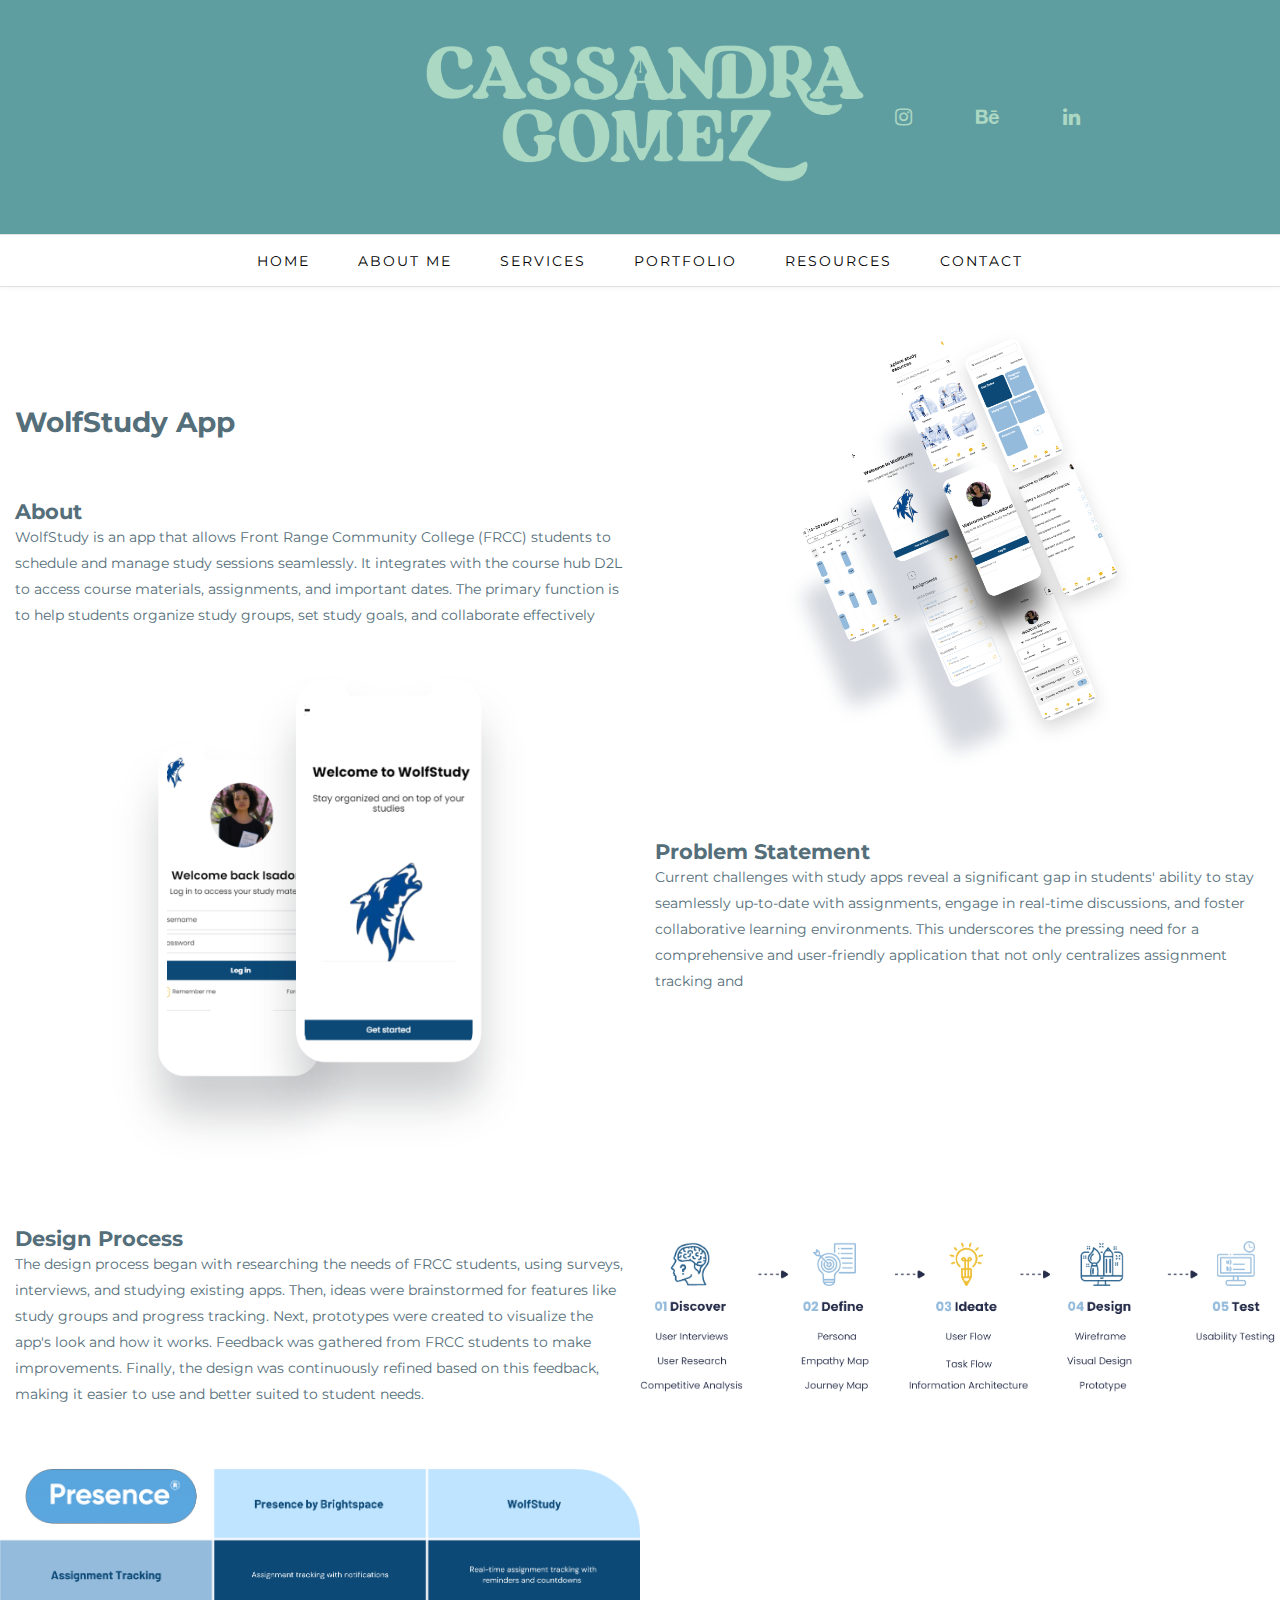
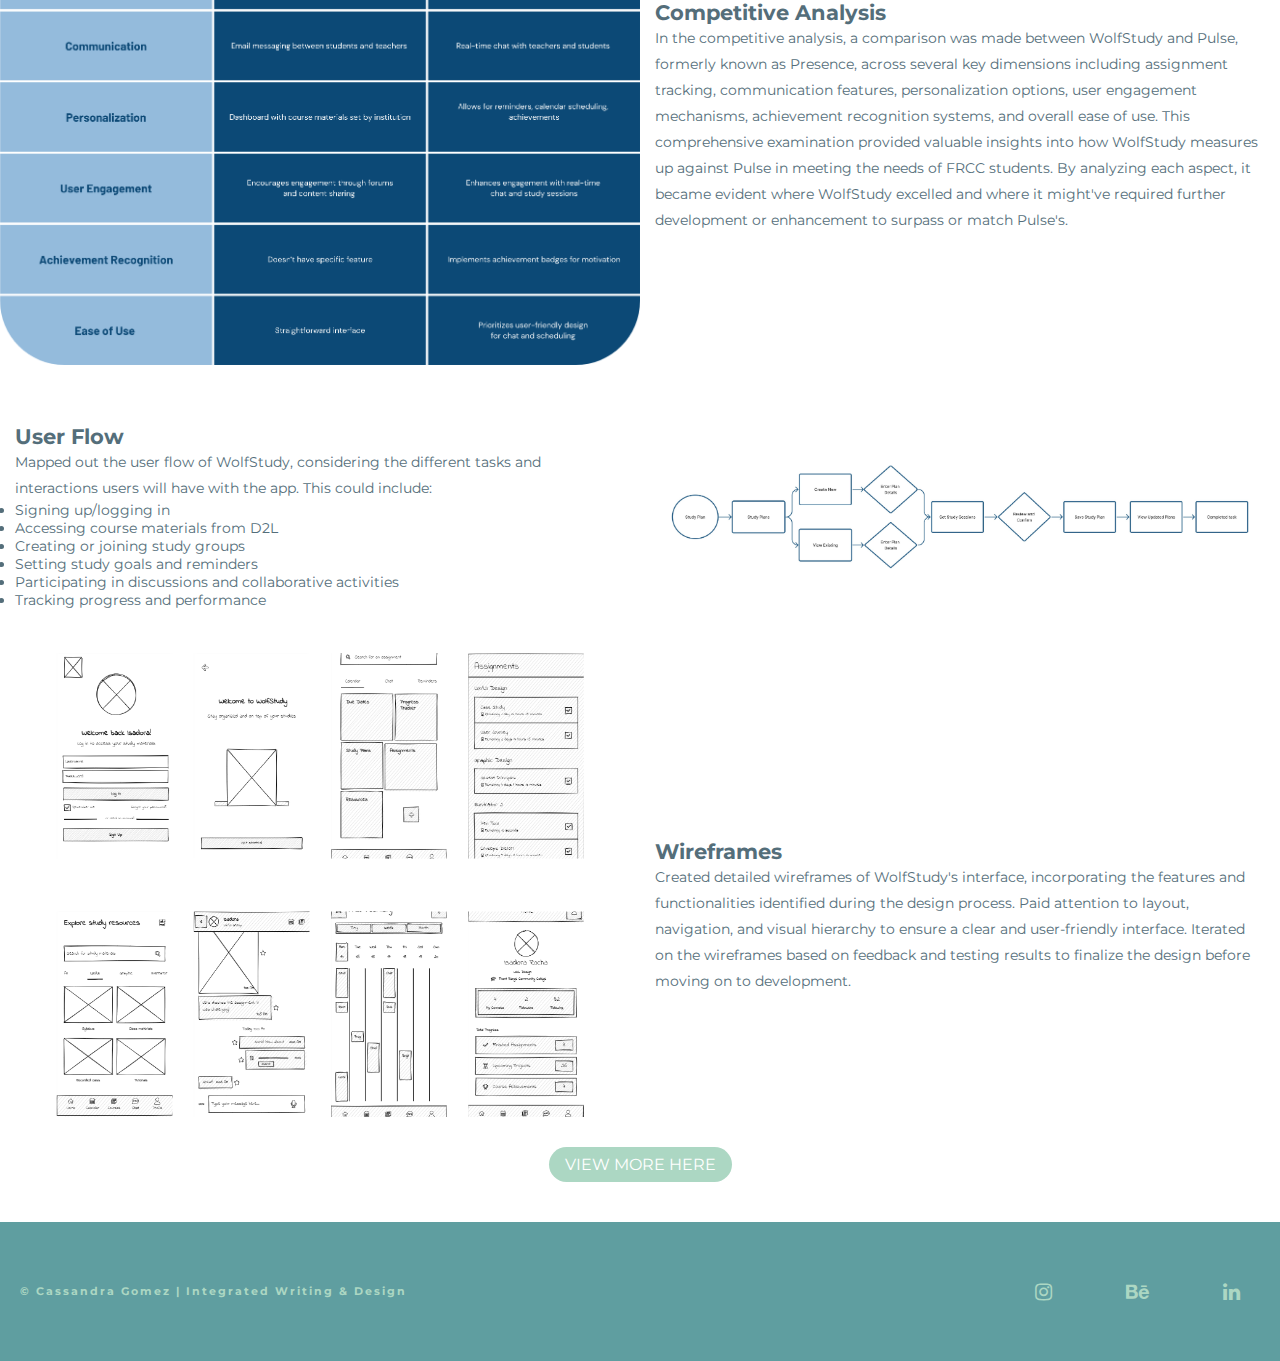
<file: resources.html>
<!DOCTYPE html>
<html lang="en">
<head>
    <meta charset="UTF-8">
    <meta name="viewport" content="width=device-width, initial-scale=1.0">
    <title>Portfolio Website</title>
   
    <link rel="stylesheet" href="https://cdn.jsdelivr.net/npm/bootstrap@5.3.2/dist/css/bootstrap.min.css" integrity="sha384-T3c6CoIi6uLrA9TneNEoa7RxnatzjcDSCmG1MXxSR1GAsXEV/Dwwykc2MPK8M2HN" crossorigin="anonymous">
    <link href="https://maxcdn.bootstrapcdn.com/font-awesome/4.7.0/css/font-awesome.min.css" rel="stylesheet">
    <link rel="stylesheet" href="animatedstyles.css"> 
    <link rel="stylesheet" href="main.css">
    <link rel="stylesheet" href="styles.css">
    
    <style> 
        #top_social a {
            color: #ACD7C3;
        }

     </style>
</head>
<body>
    <header>
        <div id="top_bar">
            <div id="logo">
                <a href="index.html">
                    <img src="logo.png" alt="Logo">
                </a>
            </div>
            <div id="top_social">
                <a href="http://instagram.com/#" target="_blank"><i class="fa fa-instagram"></i></a>
                <a href="https://www.behance.net/cassandragomez6" target="_blank"><i class="fa fa-behance"></i></a>
                <a href="https://www.linkedin.com/in/cassiegomez01/" target="_blank"><i class="fa fa-linkedin"></i></a>
            </div>
        </div>
    </header>
    
    <nav id="menu-bar">
        <ul class="menu">
            <li><a href="index.html">Home</a></li>
            <li><a href="about.html">About Me</a></li>
            <li><a href="services.html">Services</a></li>
            <li><a href="portfolio.html">Portfolio</a></li>
            <li><a href="resources.html">Resources</a></li>
            <li><a href="contact.html">Contact</a></li>
        </ul>
    </nav>
    
<div class="staggered-grid container">
  <div class="row" id="row1">
    <div class="col">
      <h1>WolfStudy App</h1>
      <h2>About</h2>
      <p>WolfStudy is an app that allows Front Range Community
College (FRCC) students to schedule and manage study
sessions seamlessly. It integrates with the course hub D2L to
access course materials, assignments, and important dates. The
primary function is to help students organize study groups, set
study goals, and collaborate effectively</p>
    </div>
    <div class="col">
      <div class="imgwrapper">
        <img src="screens.png" alt="">
      </div>
    </div>
  </div>
  <div class="row" id="row2">
    <div class="col">
      <h2>Problem Statement</h2>
      <p>Current challenges with study apps reveal a significant gap in
students' ability to stay seamlessly up-to-date with
assignments, engage in real-time discussions, and foster
collaborative learning environments. This underscores the
pressing need for a comprehensive and user-friendly
application that not only centralizes assignment tracking and </p>
    </div>
    <div class="col">
      <div class="imgwrapper">
        <img src="logins.png" alt="">
      </div>
    </div>
  </div>
  <div class="row" id="row3">
    <div class="col">
      <h2>Design Process</h2>
      <p>The design process began with researching the needs of FRCC students, using surveys, interviews, and studying existing apps. Then, ideas were brainstormed for features like study groups and progress tracking. Next, prototypes were created to visualize the app's look and how it works. Feedback was gathered from FRCC students to make improvements. Finally, the design was continuously refined based on this feedback, making it easier to use and better suited to student needs.</p>
    </div>
    <div class="col">
      <div class="imgwrapper">
        <img src="process.png" alt="">
      </div>
    </div>
  </div>
  <div class="row" id="row4">
    <div class="col">
      <h2>Competitive Analysis</h2>
      <p>In the competitive analysis, a comparison was made between WolfStudy and Pulse, formerly known as Presence, across several key dimensions including assignment tracking, communication features, personalization options, user engagement mechanisms, achievement recognition systems, and overall ease of use. This comprehensive examination provided valuable insights into how WolfStudy measures up against Pulse in meeting the needs of FRCC students. By analyzing each aspect, it became evident where WolfStudy excelled and where it might've required further development or enhancement to surpass or match Pulse's.</p>
    </div>
    <div class="col">
      <div class="imgwrapper">
        <img src="competitors.png" alt="">
      </div>
    </div>
  </div>
  <div class="row" id="row5">
    <div class="col">
      <h2>User Flow</h2>
      <p>Mapped out the user flow of WolfStudy, considering the different tasks and interactions users will have with the app. This could include:</p>
    <ul>
  <li>Signing up/logging in</li>
  <li>Accessing course materials from D2L</li>
  <li>Creating or joining study groups</li>
  <li>Setting study goals and reminders</li>
  <li>Participating in discussions and collaborative activities</li>
  <li>Tracking progress and performance</li>
</ul>

    </div>
    <div class="col">
      <div class="imgwrapper">
        <img src="userflow.png" alt="">
      </div>
    </div>
  </div>
  <div class="row" id="row6">
    <div class="col">
      <h2>Wireframes</h2>
      <p>Created detailed wireframes of WolfStudy's interface, incorporating the features and functionalities identified during the design process. Paid attention to layout, navigation, and visual hierarchy to ensure a clear and user-friendly interface. Iterated on the wireframes based on feedback and testing results to finalize the design before moving on to development.</p>
    </div>
    <div class="col">
      <div class="imgwrapper">
        <img src="wirefrmes.png" alt="">
      </div>
    </div>
  </div>
</div>

<div class="view-more">
   <a href="uxui.pdf" class="btn btn-primary" target="_blank">View more here</a>
</div>

    <a href="#" id="scrollToTopBtn">↑ Top</a>
    
    <footer>
        <div class="footer-left">
            <h6>© Cassandra Gomez | Integrated Writing & Design</h6>
        </div>
        <div class="footer-right">
            <a href="http://instagram.com/#" target="_blank"><i class="fa fa-instagram"></i></a>
            <a href="https://www.behance.net/cassandragomez6" target="_blank"><i class="fa fa-behance"></i></a>
            <a href="https://www.linkedin.com/in/cassiegomez01/" target="_blank"><i class="fa fa-linkedin"></i></a>
        </div>
    </footer>


    <script src="https://code.jquery.com/jquery-3.6.0.min.js"></script>
    <script src="https://cdn.jsdelivr.net/npm/bootstrap@5.3.3/dist/js/bootstrap.min.js" integrity="sha384-0pUGZvbkm6XF6gxjEnlmuGrJXVbNuzT9qBBavbLwCsOGabYfZo0T0to5eqruptLy" crossorigin="anonymous"></script>
    <script src="animatedscript.js"></script>
    
</body>
</html>
</file>
<file: main.css>
/* ==========================================================================
   1. IMPORT GOOGLE FONTS
   ========================================================================== */
@import url("https://fonts.googleapis.com/css?family=Montserrat:500,700|Open+Sans");
/* ==========================================================================
   2. GENERAL
   ========================================================================== */
body {
  font-family: 'Montserrat', sans-serif;
  color: #546E7A;
  font-size: 14px;
  font-weight: 400;
  background: #fff;
  overflow-x: hidden;
}

html {
  overflow-x: hidden;
}

p {
  font-size: 14px;
  color: #546E7A;
  line-height: 26px;
  font-family: 'Montserrat', sans-serif;
  margin-bottom: 0;
}

a:hover, a:focus {
  color: #ACD7C3 ;
}

a {
  color: #ACD7C3 ;
  -webkit-transition: all 0.3s ease-in-out;
  -moz-transition: all 0.3s ease-in-out;
  -o-transition: all 0.3s ease-in-out;
  transition: all 0.3s ease-in-out;
}

h1, h2 {
  font-family: 'Montserrat', sans-serif;
  font-weight: 700;
}

h3, h4, h5 {
  font-family: 'Montserrat', sans-serif;
  font-size: 30px;
  font-weight: 700;

    
}

h7 {
  font-size: 14px;
  color: #ACD7C3;
  line-height: 26px;
  font-family: 'Montserrat', sans-serif;
  margin-bottom: 0;
}

ul {
  margin: 0;
  padding: 0;
}



a:hover,
a:focus {
  text-decoration: none;
  outline: none;
}

a:not([href]):not([tabindex]) {
  color: #fff;
}

a:not([href]):not([tabindex]):focus, a:not([href]):not([tabindex]):hover {
  color: #fff;
}

.bg-transparent {
  background: transparent !important;
}

.bg-defult {
  background: #ACD7C3 !important;
}


  .progress-bar {
    display: flex;
    flex-direction: column;
    justify-content: center;
    overflow: hidden;
    color: var(--bs-progress-bar-color);
    text-align: center;
    white-space: nowrap;
    background-color: #acd7c3;
}
/* ==========================================================================
   2.1 Section Title
   ========================================================================== */
.section {
  padding: 80px 0;
}

.section-header {
  color: #fff;
  margin-bottom: 40px;
  text-align: center;
  position: relative;
}

.section-header .section-title {
  font-size: 36px;
  margin-bottom: 20px;
  text-transform: uppercase;
  font-family: 'Montserrat', sans-serif;
  font-weight: 700;
  color: #263238;
  position: relative;
}

.section-header .section-title:before {
  content: '';
  position: absolute;
  bottom: -8px;
  width: 80px;
  height: 2px;
  background: #ACD7C3;
  -webkit-transition: 0.3s;
  -moz-transition: 0.3s;
  transition: 0.3s;
}

.section-header span {
  font-size: 60px;
  color: rgba(0, 0, 0, 0.07);
  z-index: 2;
  font-family: 'Montserrat', sans-serif;
  font-weight: 500;
  text-transform: capitalize;
  position: absolute;
  top: 7px;
  left: 0;
  width: 100%;
}

/* ==========================================================================
   2.2 Buttons
   ========================================================================== */
.btn {
  font-size: 14px;
  padding: 10px 30px;
  border-radius: 30px;
  font-weight: 400;
  color: #fff;
  background-color: #ACD7C3;
  border-color: #ACD7C3;
  text-transform: uppercase;
  -webkit-transition: all 0.3s ease-in-out;
  -moz-transition: all 0.3s ease-in-out;
  -o-transition: all 0.3s ease-in-out;
  transition: all 0.3s ease-in-out;
  display: inline-block;
}

.btn:focus,
.btn:active {
  box-shadow: none;
  outline: none;
  color: #fff;
}

.btn-common {
  background-color: #ACD7C3;
  position: relative;
  z-index: 1;
  padding: 12px 32px;
  border-radius: 30px;
}

.btn-common:hover {
  color: #fff;
}

.btn-effect {
  overflow: hidden;
}

.btn-effect:after {
  content: '';
  position: absolute;
  width: 0;
  height: 100%;
  z-index: 1;
  left: 0;
  top: 0;
  background: rgba(0, 0, 0, 0.1);
  -webkit-transition: all 0.3s ease;
  -moz-transition: all 0.3s ease;
  transition: all 0.3s ease;
}

.btn-effect:hover:after {
  width: 100%;
}

.btn-border {
  border-style: solid;
  border-width: 2px;
  cursor: pointer;
  background-color: transparent;
  border-color: #fff;
  color: #fff;
}

.btn-border:hover {
  color: #ffffff;
  background-color: #ACD7C3;
}

.btn-lg {
  padding: 14px 33px;
  text-transform: uppercase;
  font-size: 16px;
}

.btn-rm {
  padding: 7px 10px;
  text-transform: capitalize;
}

button:focus {
  outline: none !important;
}

.clear {
  clear: both;
}


/* ==========================================================================
   2.4  Pre Loader
   ========================================================================== */
#loader {
  position: fixed;
  top: 0;
  left: 0;
  width: 100%;
  height: 100%;
  background: #263238;
  z-index: 9999999999;
}

.spinner {
  width: 40px;
  height: 40px;
  top: 45%;
  position: relative;
  margin: 0px auto;
}

.double-bounce1, .double-bounce2 {
  width: 100%;
  height: 100%;
  border-radius: 50%;
  background-color: #ACD7C3;
  opacity: 0.6;
  position: absolute;
  top: 0;
  left: 0;
  -webkit-animation: sk-bounce 2.0s infinite ease-in-out;
  animation: sk-bounce 2.0s infinite ease-in-out;
}

.double-bounce2 {
  -webkit-animation-delay: -1.0s;
  animation-delay: -1.0s;
}

@-webkit-keyframes sk-bounce {
  0%, 100% {
    -webkit-transform: scale(0);
  }
  50% {
    -webkit-transform: scale(1);
  }
}

@keyframes sk-bounce {
  0%, 100% {
    transform: scale(0);
    -webkit-transform: scale(0);
  }
  50% {
    transform: scale(1);
    -webkit-transform: scale(1);
  }
}

/* ========================================================================== 
  -2.5 Scroll To Up 
   ========================================================================== */
.back-to-top {
  display: none;
  position: fixed;
  bottom: 18px;
  right: 15px;
}

.back-to-top i {
  display: block;
  width: 36px;
  height: 36px;
  line-height: 36px;
  color: #fff;
  font-size: 14px;
  text-align: center;
  border-radius: 30px;
  background-color: #ACD7C3;
  -webkit-transition: all 0.3s ease-in-out;
  -moz-transition: all 0.3s ease-in-out;
  -o-transition: all 0.3s ease-in-out;
  transition: all 0.3s ease-in-out;
}

.overlay-2 {
  background: rgba(0, 0, 0, 0.9) !important;
}

.overlay {
  position: absolute;
  width: 100%;
  height: 100%;
  top: 0px;
  left: 0px;
  background: #ACD7C3;
  opacity: 0.5;
  filter: alpha(opacity=80);
}



/* ==========================================================================
   Portfolio Section
   ========================================================================== */
#portfolios {
  background: #f9f9f9;
}

#portfolios .mix {
  padding: 0px;
}

#portfolios .portfolio-item {
  padding: 10px;
}

#portfolio .mix {
  display: none;
}

.controls {
  text-align: center;
  padding: 0px 0px 20px;
}

.controls .active {
  color: #F97794 !important;
  border-color: #F97794;
  background: transparent;
}

.controls .btn {
  text-transform: uppercase;
  margin: 2px;
}

.controls:hover {
  color: #fff;
  cursor: pointer;
}

.shot-item {
  width: 100%;
  height: 100%;
  overflow: hidden;
  position: relative;
}

.shot-item img {
  width: 100%;
  height: 100%;
  -webkit-transition-duration: 4000ms;
  -o-transition-duration: 4000ms;
  transition-duration: 4000ms;
}

.shot-item .single-content {
  background-color: rgba(22, 26, 39, 0.7);
  opacity: 0.90;
  height: 100%;
  left: 0;
  opacity: 0;
  position: absolute;
  top: 0;
  -webkit-transition-duration: 500ms;
  -o-transition-duration: 500ms;
  transition-duration: 500ms;
  width: 100%;
}

.shot-item .single-content .fancy-table {
  display: table;
  height: 100%;
  left: 0;
  position: relative;
  top: 0;
  width: 100%;
  z-index: 2;
}

.shot-item .single-content .fancy-table .table-cell {
  display: table-cell;
  vertical-align: middle;
  text-align: center;
}

.shot-item .single-content .zoom-icon a {
  color: #fff;
  font-size: 30px;
  margin-bottom: 15px;
}

.shot-item .single-content a {
  color: #fff;
  font-size: 16px;
}

.shot-item:hover img {
  -webkit-transform: scale(1.1);
  -ms-transform: scale(1.1);
  transform: scale(1.1);
}

.shot-item:hover .single-content {
  opacity: 0.8;
}

/* Services Item */
.item-boxes {
  padding: 30px;
  border-radius: 4px;
  border: 1px solid #eaeaea;
  margin: 15px 0;
  -moz-transition: all 0.3s ease-in-out;
  transition: all 0.3s ease-in-out;
}

.item-boxes .icon {
  margin-bottom: 10px;
}

.item-boxes .icon i {
  font-size: 30px;
  line-height: 60px;
  color: #F97794;
}

.item-boxes h4 {
  font-size: 18px;
  font-weight: 500;
  margin-bottom: 15px;
}

.item-boxes p {
  margin: 0;
}

.item-boxes:hover {
  background: transparent;
  box-shadow: 0px 10px 50px 0px rgba(84, 110, 122, 0.35);
}

.services-item {
  padding: 30px 15px;
  background: #fff;
  border-radius: 4px;
  text-align: center;
  margin-bottom: 30px;
  position: relative;
  transition: all 0.3s ease-in-out;
  -moz-transition: all 0.3s ease-in-out;
  -webkit-transition: all 0.3s ease-in-out;
  -o-transition: all 0.3s ease-in-out;
}

.services-item .icon {
  margin-bottom: 20px;
}

.services-item .icon i {
  width: 60px;
  height: 60px;
  background: #f9f9f9;
  display: inline-block;
  line-height: 60px;
  font-size: 24px;
  text-align: center;
  border-radius: 50%;
  -webkit-transform: scale(1);
  -moz-transform: scale(1);
  -ms-transform: scale(1);
  -o-transform: scale(1);
  transform: scale(1);
  transition: all 0.3s ease-in-out;
  -moz-transition: all 0.3s ease-in-out;
  -webkit-transition: all 0.3s ease-in-out;
  -o-transition: all 0.3s ease-in-out;
}

.services-item .color-1 i {
  background: #FAE3E3;
  color: #D82928 !important;
}

.services-item .color-2 i {
  background: #E6F8ED;
  color: #57D283 !important;
}

.services-item .color-3 i {
  background: #E3EAFA;
  color: #457BF4 !important;
}

.services-item .color-4 i {
  background: #F3EAD6;
  color: #f1a90a !important;
}

.services-item .color-5 i {
  background: #E7E6FF;
  color: #7271FF !important;
}

.services-item .color-6 i {
  background: #DEDEDE;
  color: #35393D !important;
}

.services-item .services-content {
  padding-left: 65px;
}

.services-item .services-content h3 {
  margin-bottom: 10px;
  font-size: 18px;
  font-weight: 500;
}

.services-item .services-content h3 a {
  color: #272727;
}

.services-item .services-content h3 a:hover {
  color: #F97794;
}

.services-item:hover {
  box-shadow: 0px 10px 50px 0px rgba(84, 110, 122, 0.35);
}

.services-item:hover .icon i {
  background: transparent;
  -webkit-transform: scale(1.1);
  -moz-transform: scale(1.1);
  -ms-transform: scale(1.1);
  -o-transform: scale(1.1);
  transform: scale(1.1);
}

.video-promo {
  position: relative;
}

.video-promo .video-promo-content {
  color: #fff;
}

.video-promo .video-promo-content .video-popup {
  width: 80px;
  height: 80px;
  line-height: 80px;
  text-align: center;
  border: 3px solid #000;
  color: #000;
  border-radius: 50%;
  display: inline-block;
  font-size: 26px;
}

.video-promo .video-promo-content h2 {
  margin-top: 30px;
  color: cadetblue;
  font-size: 30px;
  text-transform: uppercase;
}

.video-promo .video-promo-content p {
  color: #000;
}
.featured-bg {
  background: #fafafa;
}

.featured-bg .intro-title {
  font-size: 18px;
  font-weight: 500;
  margin-bottom: 15px;
}

.featured-bg .title-sub {
  font-size: 22px;
  margin-bottom: 15px;
  line-height: 36px;
}

.featured-bg .intro-desc {
  margin-bottom: 20px;
}

.featured-bg .featured-item {
  margin-bottom: 30px;
  position: relative;
  transition: all 0.3s ease-in-out;
  -moz-transition: all 0.3s ease-in-out;
  -webkit-transition: all 0.3s ease-in-out;
  -o-transition: all 0.3s ease-in-out;
}

.featured-bg .featured-item .icon {
  float: left;
  padding-right: 15px;
}

.featured-bg .featured-item .icon i {
  font-size: 32px;
  text-align: center;
  margin-bottom: 30px;
  color: #F97794;
  transition: all 0.3s ease-in-out;
  -moz-transition: all 0.3s ease-in-out;
  -webkit-transition: all 0.3s ease-in-out;
  -o-transition: all 0.3s ease-in-out;
}

.featured-bg .featured-item h3 {
  margin-bottom: 15px;
  font-size: 18px;
  font-weight: 500;
  line-height: 36px;
}

.featured-bg .featured-item h3 a {
  color: #272727;
}

.featured-bg .featured-item h3 a:hover {
  color: #F97794;
}

/* ==========================================================================
   Featured Section Start
   ========================================================================== */
.featured-box {
  margin-top: 15px;
  margin-bottom: 15px;
}

.featured-box .featured-icon {
  float: left;
}

.featured-box .featured-icon i {
  font-size: 30px;
  color: #F97794;
  text-align: center;
  float: left;
  margin-right: 25px;
  margin-bottom: 85px;
  display: block;
}

.featured-box .featured-content {
  padding-left: 40px;
  position: relative;
}

.featured-box .featured-content .icon-o {
  font-size: 86px;
  color: rgba(0, 0, 0, 0.07);
  z-index: 2;
  font-weight: 400;
  text-transform: capitalize;
  position: absolute;
  top: 0px;
  left: 50px;
  width: 100%;
}

.featured-box .featured-content h4 {
  font-size: 18px;
  font-weight: 500;
  margin-bottom: 10px;
  transition: all 0.4s ease-in-out;
  -moz-transition: all 0.4s ease-in-out;
  -webkit-transition: all 0.4s ease-in-out;
  -o-transition: all 0.4s ease-in-out;
}

.featured-box .featured-content p {
  font-size: 14px;
}


/* ==========================================================================
  Slider
   ========================================================================== */
#carousel-area {
  overflow: hidden;
  background: #2c3e50;
}

#carousel-area .carousel-item {
  background-size: 100%;
}

#carousel-area .carousel-item .carousel-caption {
  top: 32%;
  right: 10%;
  left: 12%;
  text-shadow: none;
  padding-top: 0;
  padding-bottom: 0;
}

#carousel-area .carousel-item .carousel-caption h3 {
  color: #fff;
  font-weight: 500;
  font-size: 26px;
  line-height: 38px;
}

#carousel-area .carousel-item .carousel-caption h2 {
  font-size: 80px;
  font-weight: 700;
  color: #fff;
}

#carousel-area .carousel-item .carousel-caption h4 {
  color: #ffffff;
  font-size: 18px;
  font-weight: 500;
  margin-bottom: 30px;
}

#carousel-area .carousel-control {
  display: none;
  -webkit-transition: all 0.3s ease-in-out;
  -moz-transition: all 0.3s ease-in-out;
  -o-transition: all 0.3s ease-in-out;
  transition: all 0.3s ease-in-out;
}

#carousel-area:hover .carousel-control {
  display: block;
  -webkit-transition: all 0.3s ease-in-out;
  -moz-transition: all 0.3s ease-in-out;
  -o-transition: all 0.3s ease-in-out;
  transition: all 0.3s ease-in-out;
  -webkit-animation-duration: 1s;
  animation-duration: 1s;
  -webkit-animation-fill-mode: both;
  animation-fill-mode: both;
  -webkit-animation-name: fadeIn;
  animation-name: fadeIn;
}

#carousel-area .carousel-control-next, #carousel-area .carousel-control-prev {
  opacity: 1;
}

#carousel-area .carousel-control-next i, #carousel-area .carousel-control-prev i {
  width: 48px;
  line-height: 48px;
  height: 48px;
  color: #fff;
  font-size: 24px;
  display: inline-block;
  background: #F97794;
  border-radius: 30px;
  -webkit-transition: all 0.2s linear;
  -moz-transition: all 0.2s linear;
  -o-transition: all 0.2s linear;
  transition: all 0.2s linear;
}

#carousel-area .carousel-control-next i:hover, #carousel-area .carousel-control-prev i:hover {
  opacity: 0.9;
}

#carousel-area .carousel-indicators li:hover,
#carousel-area .carousel-indicators li.active {
  opacity: 1;
}

#carousel-area .carousel-indicators {
  bottom: 35px;
}

#carousel-area .carousel-indicators li {
  width: 30px;
  height: 7px;
  border-radius: 4px;
}

#slider-area {
  margin-top: -1px;
}

#slider-area .btn {
  margin-right: 15px;
}

#slider-area .large_white {
  color: #fff;
}

#slider-area .about-info p {
  color: #333;
}

.contents p {
  font-size: 16px;
  font-weight: 400;
  line-height: 50px;
}

.contents .header-button .btn i {
  margin-left: 10px;
}
</file>
<file: styles.css>
body, h1, h2, h3, p, ul, li {
    margin: 0;
    padding: 0;
}

/* Header Styles */
header {
    position: relative;
    background-color: cadetblue;
}


#logo {
    text-align: center;
    padding-top: 30px;
    padding-bottom: 30px;
}

#logo img {
    max-width: 500px;
    height: auto;
    max-height: 250px;
}

#logo img {
            max-width: 500px;
            transition: transform 0.3s ease; 
        }
#logo img:hover {
        transform: scale(1.1);
        }

#menu-bar {
    z-index: 99;
    text-align: center;
    display: block;
    box-shadow: 0 1px 5px rgba(190, 190, 190, .16);
    border-top: 1px solid #e1e1e1;
    border-bottom: 1px solid #e1e1e1;
    background-color: #FFF;
    height: 53px;
}



#menu-bar .menu {
    margin: 0;
    padding: 0;
}

#menu-bar .menu li {
    display: inline-block;
    margin: 0 22px;
    position: relative;
}

#menu-bar .menu li a {
    font-size: 14px;
    line-height: 53px;
    color: #000;
    display: block;
    text-transform: uppercase;
    letter-spacing: 2px;
    text-decoration: none;
}

#menu-bar .menu li a:hover {
    color: #ACD7C3;
}

#top_social {
    
    position: absolute;
    top: 50%;
    transform: translateY(-50%);
    right: 150px; 
}

#top_social a {
    display: inline-block;
    margin-right: 50px;
    line-height: 50px;
    margin-left: 10px;
    font-size: 20px;
    color: #ACD7C3;
        
}

#top_social a:hover {
    color: #fff;
}

.carousel-item {
         height: 400px;
            
     }
      
.c-img {
         max-width: 100%;
         height: 100%;
         object-fit: cover;

}

.carousel-caption {
    color: #ACD7C3;
    text-shadow: 2px 2px 4px rgba(0, 0, 0, 0.5);
}


/* Services Item */
.display-5 {
    font-size: 40px;
    font-weight: bold;
    line-height: 1.2;
    color: #546E7A;
}
.item-boxes {
  padding: 30px;
  border-radius: 4px;
  border: 1px solid #eaeaea;
  margin: 15px 0;
  -moz-transition: all 0.3s ease-in-out;
  transition: all 0.3s ease-in-out;
}

.item-boxes .icon {
  margin-bottom: 10px;
}

.item-boxes .icon i {
  font-size: 30px;
  line-height: 60px;
  color: #F97794;
}

.item-boxes h4 {
  font-size: 18px;
  font-weight: 500;
  margin-bottom: 15px;
}

.item-boxes p {
  margin: 0;
}

.item-boxes:hover {
  background: transparent;
  box-shadow: 0px 10px 50px 0px rgba(84, 110, 122, 0.35);
}

.services-item {
  padding: 30px 15px;
  background: #fff;
  border-radius: 4px;
  text-align: center;
  margin-bottom: 30px;
  position: relative;
  transition: all 0.3s ease-in-out;
  -moz-transition: all 0.3s ease-in-out;
  -webkit-transition: all 0.3s ease-in-out;
  -o-transition: all 0.3s ease-in-out;
}

.services-item .icon {
  margin-bottom: 20px;
}

.services-item .icon i {
  width: 60px;
  height: 60px;
  background: #f9f9f9;
  display: inline-block;
  line-height: 60px;
  font-size: 24px;
  text-align: center;
  border-radius: 50%;
  -webkit-transform: scale(1);
  -moz-transform: scale(1);
  -ms-transform: scale(1);
  -o-transform: scale(1);
  transform: scale(1);
  transition: all 0.3s ease-in-out;
  -moz-transition: all 0.3s ease-in-out;
  -webkit-transition: all 0.3s ease-in-out;
  -o-transition: all 0.3s ease-in-out;
}

.services-item .color-1 i {
  background: #FAE3E3;
  color: #D82928 !important;
}

.services-item .color-2 i {
  background: #E6F8ED;
  color: #57D283 !important;
}

.services-item .color-3 i {
  background: #E3EAFA;
  color: #457BF4 !important;
}

.services-item .color-4 i {
  background: #F3EAD6;
  color: #f1a90a !important;
}

.services-item .color-5 i {
  background: #E7E6FF;
  color: #7271FF !important;
}

.services-item .color-6 i {
  background: #DEDEDE;
  color: #35393D !important;
}

.services-item .services-content {
  padding-left: 65px;
}

.services-item .services-content h3 {
  margin-bottom: 10px;
  font-size: 18px;
  font-weight: 500;
}

.services-item .services-content h3 a {
  color: #272727;
}

.services-item .services-content h3 a:hover {
  color: #F97794;
}

.services-item:hover {
  box-shadow: 0px 10px 50px 0px rgba(84, 110, 122, 0.35);
}

.services-item:hover .icon i {
  background: transparent;
  -webkit-transform: scale(1.1);
  -moz-transform: scale(1.1);
  -ms-transform: scale(1.1);
  -o-transform: scale(1.1);
  transform: scale(1.1);
}


.lni {
  /* use !important to prevent issues with browser extensions that change fonts */
  font-family: 'LineIcons' !important;
  speak: none;
  font-style: normal;
  font-weight: normal;
  font-variant: normal;
  text-transform: none;
  line-height: 1;
}

.lni-cog:before {
  content: "\e94c";
}

.lni-pencil:before {
  content: "\e9cb";
}

.lni-layers:before {
  content: "\e9a3";
}

.lni-briefcase:before {
  content: "\e92a";
}

.lni-tab:before {
  content: "\ea05";
}

.lni-stats-up:before {
  content: "\ea01";
}

#portfolios .mix {
  padding: 10px;
}

#portfolios .portfolio-item .shot-item {
  margin: 0px;
}

#portfolio .mix {
  display: none;
}

.controls {
  text-align: center;
  padding: 0px 0px 20px;
}

.controls .active {
  color: #61D2B4 !important;
  border-color: #61D2B4;
  background: transparent;
}

.controls .btn {
  text-transform: uppercase;
  margin: 2px;
}

.controls:hover {
  cursor: pointer;
}

.portfolio-img {
  overflow: hidden;
  display: block;
  position: relative;
}

.portfolio-img img {
  width: 100%;
}

.shot-item {
  margin-right: 15px;
  border-radius: 4px;
  background: #fff;
  position: relative;
}

.shot-item img {
  width: 100%;
}

.shot-item .overlay {
  position: absolute;
  width: 100%;
  height: 100%;
  text-align: center;
  opacity: 0;
  background: rgba(0, 0, 0, 0.7);
  top: 0;
  left: 0;
}

.shot-item:hover .overlay {
  opacity: 1;
}

.overlay .item-icon {
  height: 48px;
  width: 48px;
  line-height: 48px;
  color: #61D2B4;
  left: 50%;
  margin-left: -24px;
  margin-top: -24px;
  top: 50%;
  position: absolute;
  z-index: 2;
  visibility: hidden;
  opacity: 0;
  cursor: pointer;
  text-align: center;
  font-size: 20px;
  -webkit-transition: all 0.5s ease-in-out;
  -moz-transition: all 0.5s ease-in-out;
  transition: all 0.5s ease-in-out;
  border: 1px solid #61D2B4;
  border-radius: 50%;
}

.overlay .item-icon:hover {
  background: #61D2B4;
  color: #fff;
}

.shot-item:hover .item-icon {
  visibility: visible;
  opacity: 1;
}

 .contact-area {
    padding-top: 100px;
    padding-bottom: 40px; } 


@media only screen and (min-width: 768px) and (max-width: 991px) {
  .contact-area {
    padding-top: 100px;
    padding-bottom: 100px; } }
@media (max-width: 767px) {
  .contact-area {
    padding-top: 100px;
    padding-bottom: 80px; } }

.contact-box {
  background-color: #fff;
  border: 1px solid #ddd;
  padding: 30px 35px;
  -webkit-transition: all 0.3s ease-out 0s;
  -moz-transition: all 0.3s ease-out 0s;
  -ms-transition: all 0.3s ease-out 0s;
  -o-transition: all 0.3s ease-out 0s;
  transition: all 0.3s ease-out 0s; }
  @media only screen and (min-width: 992px) and (max-width: 1200px) {
    .contact-box {
      padding: 30px 25px; } }
  @media (max-width: 767px) {
    .contact-box {
      padding: 30px 25px; } }
  .contact-box .contact-icon i {
    font-size: 48px;
    color: #754ef9; }
  .contact-box .contact-content {
    margin-top: 15px; }
    .contact-box .contact-content .contact-title {
      font-size: 18px;
      font-weight: 600;
      padding-bottom: 15px; }
  .contact-box:hover {
    -webkit-box-shadow: 0px 0px 21px 0px rgba(152, 152, 152, 0.23);
    -moz-box-shadow: 0px 0px 21px 0px rgba(152, 152, 152, 0.23);
    box-shadow: 0px 0px 21px 0px rgba(152, 152, 152, 0.23); }

p.form-message.success, p.form-message.error {
  font-size: 16px;
  color: #333;
  background: #ddd;
  padding: 10px 15px;
  margin-top: 15px; }
  p.form-message.success.form-message.error, p.form-message.error.form-message.error {
    color: #f00; }

.single-form {
  margin-top: 30px; }
  .single-form input, .single-form textarea {
    width: 100%;
    height: 55px;
    border-radius: 5px;
    border: 1px solid #ddd;
    padding: 0 25px;
    font-size: 16px;
    color: #8a8fa3; }
    .single-form input.placeholder, .single-form textarea.placeholder {
      opacity: 1;
      color: #8a8fa3; }
    .single-form input:-moz-placeholder, .single-form textarea:-moz-placeholder {
      opacity: 1;
      color: #8a8fa3; }
    .single-form input::-moz-placeholder, .single-form textarea::-moz-placeholder {
      opacity: 1;
      color: #8a8fa3; }
    .single-form input::-webkit-input-placeholder, .single-form textarea::-webkit-input-placeholder {
      opacity: 1;
      color: #8a8fa3; }
    .single-form input:focus, .single-form textarea:focus {
      border-color: #ACD7C3; }
  .single-form textarea {
    height: 135px;
    padding-top: 10px;
    resize: none; }
.btn-primary {
    margin-bottom: 20px;
}

.contact-map .gmap_canvas iframe {
  width: 100%;
  height: 335px;
  padding: 10px;
  border-radius: 5px;
  margin-top: 20px;
  background-color: #fff;
  -webkit-box-shadow: 0px 0px 12px 0px rgba(152, 152, 152, 0.46);
  -moz-box-shadow: 0px 0px 12px 0px rgba(152, 152, 152, 0.46);
  box-shadow: 0px 0px 12px 0px rgba(152, 152, 152, 0.46); }

.video-container {
  width: 80%; /* Adjust the width as needed */
  margin: 0 auto; /* Centers the container horizontally */
}

.video {
  width: 100%; /* Adjust the width as needed */
  height: auto; /* Adjust the height as needed */
}


/* About Me section styles */
/* Style for about section */
.header-content-right {
    padding: 10px;
}

.header-content-right h1 {
    font-size: 3.2rem;
    color: #546E7A;
    margin-bottom: 10px;
    font-weight: bold;
    
}

.header-content-right p {
    font-size: 1.4rem;
    color: #666;
}



/* Style for skills section */
#skill {
    background-color: #f8f9fa;
    padding: 50px 0;
}

.skill {
    margin-bottom: 30px;
}

.skill h6 {
    font-size: 1.2rem;
    color: #333;
}

.progress {
    height: 10px;
    margin-top: 5px;
}

.tab-content {
    margin-top: 20px;
}

.tab-content h5 {
    font-size: 1.2rem;
    color: #333;
}

.tab-content p {
    font-size: 1rem;
    color: #666;
}

.nav {
    --bs-nav-link-padding-x: 1rem;
    --bs-nav-link-padding-y: 0.5rem;
    --bs-nav-link-font-weight: ;
    --bs-nav-link-color: cadetblue; /* Change link color to cadetblue */
    --bs-nav-link-hover-color: cadetblue; /* Change link hover color to cadetblue */
    --bs-nav-link-disabled-color: var(--bs-secondary-color);
    display: flex;
    flex-wrap: wrap;
    padding-left: 0;
    margin-bottom: 0;
    list-style: none;
}


.nav-pills .nav-link.active, .nav-pills .show>.nav-link {
    color: var(--bs-nav-pills-link-active-color);
    background-color: #acd7c3;
}
.nav-link {
    display: block;
    padding: var(--bs-nav-link-padding-y) var(--bs-nav-link-padding-x);
    font-size: var(--bs-nav-link-font-size);
    font-weight: var(--bs-nav-link-font-weight);
    color: #acd7c3;
    text-decoration: none;
    background: 0 0;
    border: 0;
    transition: color .15s ease-in-out, background-color .15s ease-in-out, border-color .15s ease-in-out;
}

.border-primary {
    --bs-border-opacity: 1;
    border-color: #acd7c3!important;

}


/* Change color of text */
.text-primary.mb-1 {
    color: cadetblue !important;
}
.header-img {
    width: 100%;
    margin-top: 40px;
}
.title {
    color: #546E7A;
}

html {  scroll-behavior: smooth;  }
#scrollToTopBtn {
    position: fixed;
    bottom: 20px;
    right: 20px;
    padding: 10px 20px;
    background-color: #ACD7C3;
    color: white;
    border: none;
    border-radius: 5px;
    cursor: pointer;
    display: none; /* Initially hide the button */
    margin-bottom: 60px;
}


#hero p {
  color: #45505b;
  margin: 15px 0 0 0;
  font-size: 26px;
  font-family: "Poppins", sans-serif;
}

#hero p span {
  color: #0563bb;
  letter-spacing: 1px;
}


/* Services section styles */
    .service-container {
      font-family: Montserrat, sans-serif;
      margin: 0;
      padding: 0;
      text-align: center;
      max-width: 800px;
      margin: 0 auto;
      padding: 20px;
    }
    h1 {
      margin-bottom: 30px;
    }
    h2 {
      margin-top: 30px;
    }
    .service {
      margin-bottom: 40px;
      text-align: left;
    }
    .service p {
      margin-top: 10px;
      margin-bottom: 10px;
    }
.text-primary {
    --bs-text-opacity: 1;
    color: cadetblue!important;
}

/* Call to Action */
.call_to_action_wrapper {
  padding-top: 120px;
  padding-bottom: 120px;
  position: relative;
}

.call_to_action_wrapper::before {
  position: absolute;
  content: '';
  top: 0;
  left: 0;
  width: 100%;
  height: 100%;
  background-image: url(../images/shape.png);
  background-position: center center;
  background-repeat: no-repeat;
  background-size: cover;
  z-index: -1;
}

.call_to_action_box {
  background-color: cadetblue; /* Updated background color */
  padding: 30px 60px 60px;
  border-radius: 10px;
  position: relative;
  overflow: hidden;
  opacity: 0.7;
  z-index: 5;
}

@media only screen and (min-width: 768px) and (max-width: 991px) {
  .call_to_action_box {
    padding: 10px 40px 40px;
  }
}

@media (max-width: 767px) {
  .call_to_action_box {
    padding: 0px 20px 20px;
  }
}

.call_to_action_box::before {
  position: absolute;
  content: '';
  background-image: url(../images/shape-2.png);
  background-position: bottom center;
  width: 100%;
  height: 100%;
  top: 0;
  left: 0;
  background-repeat: no-repeat;
  background-size: cover;
  opacity: 0.1;
  z-index: -1;
}

.call_to_action_box .call_to_action_content {
  max-width: 520px;
  margin-top: 25px;
  color: aliceblue;
}

.call_to_action_box .call_to_action_content .action_title {
  color: #fff;
  font-size: 35px;
  font-weight: 600;
}

@media only screen and (min-width: 768px) and (max-width: 991px) {
  .call_to_action_box .call_to_action_content .action_title {
    font-size: 30px;
  }
}

@media (max-width: 767px) {
  .call_to_action_box .call_to_action_content .action_title {
    font-size: 20px;
  }
}

@media only screen and (min-width: 576px) and (max-width: 767px) {
  .call_to_action_box .call_to_action_content .action_title {
    font-size: 26px;
  }
}

.call_to_action_box .call_to_action_content .line {
  padding-top: 10px;

}

.call_to_action_box .call_to_action_content .line li {
  display: inline-block;
  background-color: #fff;
  border-radius: 50px;
  height: 3px;
}

.call_to_action_box .call_to_action_content .line li:nth-of-type(1) {
  width: 64px;
}

.call_to_action_box .call_to_action_content .line li:nth-of-type(2) {
  width: 10px;
}

.call_to_action_box .call_to_action_content .line li:nth-of-type(3) {
  width: 7px;
}

.call_to_action_box .call_to_action_content p {
  color: #fff;
  margin-top: 15px;
}

.call_to_action_box .call_to_action_btn {
  margin-top: 30px;
  padding-right: 60px;
}

.call_to_action_box .call_to_action_btn .main-btn {
  font-size: 18px; /* Increased font size */
  padding: 20px 50px; /* Increased padding */
  border-radius: 30px;
  font-weight: 400;
  color: #fff;
  background-color: #ACD7C3;
  border-color: #ACD7C3;
  text-transform: uppercase;
  -webkit-transition: all 0.3s ease-in-out;
  -moz-transition: all 0.3s ease-in-out;
  -o-transition: all 0.3s ease-in-out;
  transition: all 0.3s ease-in-out;
  display: inline-block;
}

.call_to_action_box .call_to_action_btn .main-btn:hover {
  background-color: rgba(255, 255, 255, 0.8);
}

/* Variables */
:root {
  --displacement: 5vw;
  --rowheight: 400px;
  --hpadding: 15px;
  --vpadding: calc(2 * var(--hpadding));
}

/* Global Box Sizing */
* {
  box-sizing: border-box;
}

/* Staggered Grid */
/* Adjustments to center the staggered grid */
.staggered-grid-container {
  width: 100%; /* Set the container width to 100% */
  text-align: center; /* Center its children horizontally */
}

.staggered-grid {
  overflow: hidden;
  margin: var(--vpadding) auto; /* Adjusted margin for centering */
}


.staggered-grid .row {
  margin-left: 0;
  margin-right: 0;
}

.staggered-grid .col {
  padding: var(--vpadding) var(--hpadding);

}

.staggered-grid .col h2:first-child {
  margin-top: 0;
}

.staggered-grid .col p:last-child {
  margin-bottom: 0;
}

.staggered-grid .imgwrapper {
  position: relative;
  margin: calc(-1 * var(--vpadding)) calc(-1 * var(--hpadding));
  height: var(--rowheight);
  overflow: hidden;
}

.staggered-grid .imgwrapper img {
  object-fit: cover;
  max-width: 100%; /* Limit the maximum width of the image */
  max-height: 100%; /* Limit the maximum height of the image */
  width: auto; /* Ensure the image maintains its aspect ratio */
  height: auto; /* Allow the image to scale proportionally */
  position: absolute;
  top: 50%;
  left: 50%;
  transform: translate(-50%, -50%);
}

/* Media Query */
@media screen and (min-width: 600px) {
  .staggered-grid .row {
    min-height: var(--rowheight);
    display: flex;
    align-items: stretch;
  }

.staggered-grid .col {
    position: relative;
    flex: 0 0 50%;
    display: flex;
    flex-flow: column;
    justify-content: center;
}

  .staggered-grid .row:nth-child(even) .col {
    order: 2;
  }

  .staggered-grid .row:nth-child(even) .col + .col {
    order: 1;
  }

  .staggered-grid .row:first-child .col {
    padding-top: var(--vpadding);
  }

  .staggered-grid .row:first-child .imgwrapper {
    top: 0;
  }

  .staggered-grid .row:last-child .col {
    padding-bottom: var(--vpadding);
  }

  .staggered-grid .row:last-child .imgwrapper {
    bottom: 0;
  }

  .staggered-grid .imgwrapper {
    margin: 0;
    height: auto;
    position: absolute;
    left: 0;
    right: 0;
    top: calc(-1 * var(--displacement));
    bottom: calc(-1 * var(--displacement));
  }
}


.view-more {
  text-align: center;
  margin-top: 10px; 
  margin-bottom: 20px;/* Adjust margin as needed */
}

.btn {
  display: inline-block;
  padding: 8px 16px;
  font-size: 16px;
  cursor: pointer;
  text-align: center;
  text-decoration: none;
  outline: none;
  color: #fff;
  background-color: #ACD7C3;
  border: none;
}

.btn:hover {
  background-color: cadetblue;
}



/* Footer Social icons styles */
footer {
    display: flex;
    justify-content: space-between;
    align-items: center;
    padding: 20px;
    background-color: cadetblue;
}

/* Footer styles */
footer {
    display: flex;
    justify-content: space-between;
    align-items: center;
    padding: 20px;
}

.footer-left {
    font-size: 16px;
    line-height: 50px;
    color: #ACD7C3;
    display: block;
    letter-spacing: 2px;
    text-decoration: none;
}
   
.footer-right {
    flex: 1;
}

.footer-left p {
    margin: 0;
}

.footer-right {
    text-align: right;
}

.footer-right a {
    margin-left: 50px;
    margin-right: 20px;
    font-size: 20px;
    color: #ACD7C3; 
}

.footer-right a:hover {
    color: #fff; 
}
</file>
<file: animatedstyles.css>
html {  scroll-behavior: smooth;  }
#scrollToTopBtn {
    position: fixed;
    bottom: 20px;
    right: 20px;
    padding: 10px 20px;
    background-color: #007bff;
    color: white;
    border: none;
    border-radius: 5px;
    cursor: pointer;
    display: none; /* Initially hide the button */
}
</file>
